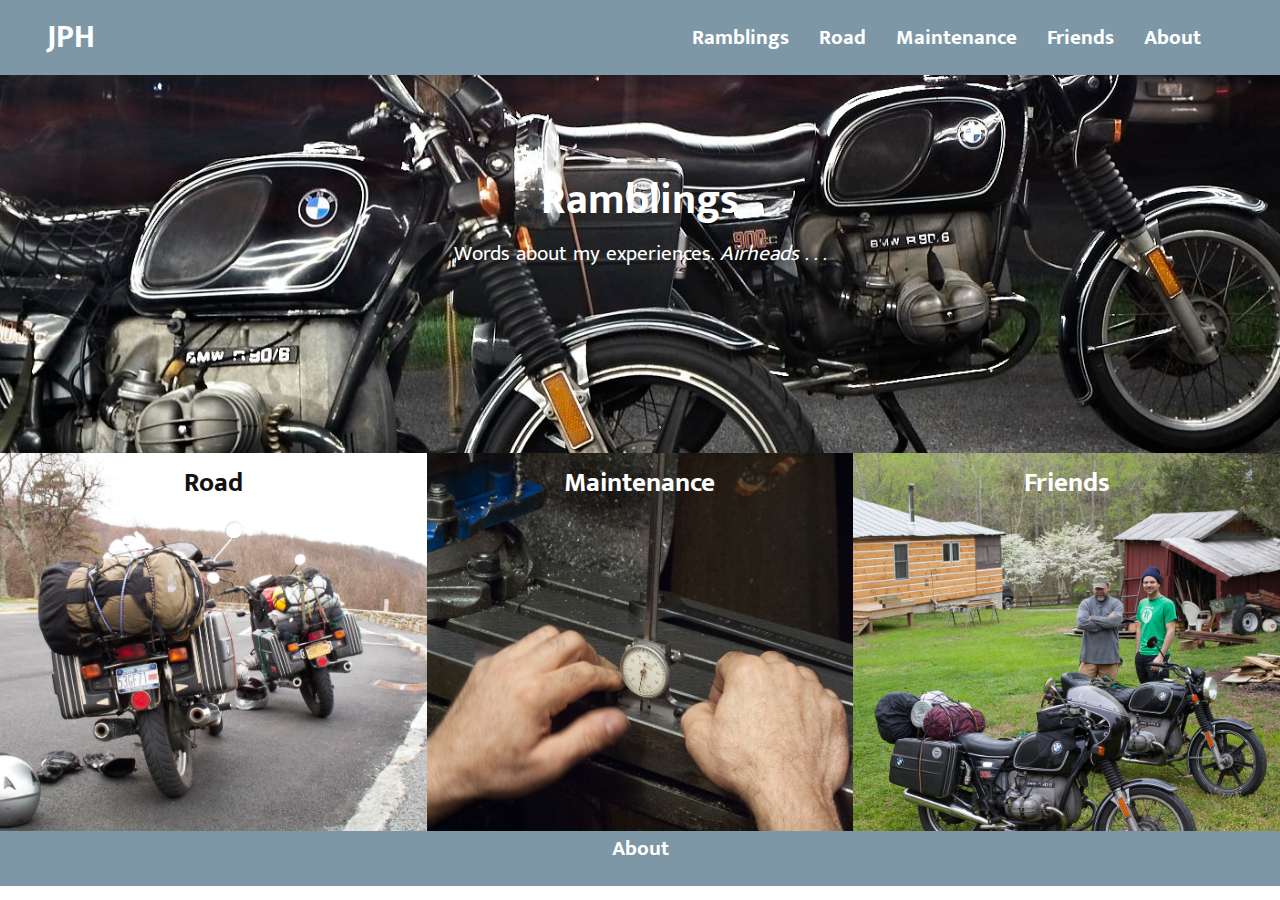
<file: index.html>
<!DOCTYPE html>
<html lang="en-US">
<head>
     <meta charset="UTF-8">
    <meta name="viewport" content="width=device-width, initial-scale=1.0">
    <meta http-equiv="X-UA-Compatible" content="ie=edge">
    <title>JPH Moto</title>
    <link href="https://fonts.googleapis.com/css?family=Mukta+Malar:400,700" rel="stylesheet">
    <link href="css/stylesheet.css" rel="stylesheet">
    <!-- No need for second style sheet as this photo grid does not use lightbox. -->
</head>
<body>
   
    <nav class="nav-height section">
    
    <div class="brand"> <!-- This is the home link and logo. -->
        <a href="index.html">JPH</a>
    </div>
    
    <ul class="nav-list">
        <li> <a href="ramblings.html">Ramblings</a></li>
        <li> <a href="road.html">Road</a></li>
        <li> <a href="maintenance.html">Maintenance</a></li>
        <li> <a href="friends.html">Friends</a></li>
        <li> <a href="about.html">About</a></li>
    </ul>
    </nav>
    
    
    <section class="section-height section-1">
        <h1><a href="ramblings.html">Ramblings</a></h1>
        <p>Words about my experiences. <em>Airheads . . .</em></p>
    </section>
<!-- this section section-2 will stack in a column instead of a row on small screens -->    
    <section class="section-height section-2">
        <article class="sec2-left"><a href="road.html">Road</a></article>
        <article class="sec2-middle"><a href="maintenance.html">Maintenance</a></article>
        <article class="sec2-right"><a href="friends.html">Friends</a></article>
    </section>
    <footer class="footer"><a href="about.html">About</a></footer>
</body>
</html>
</file>
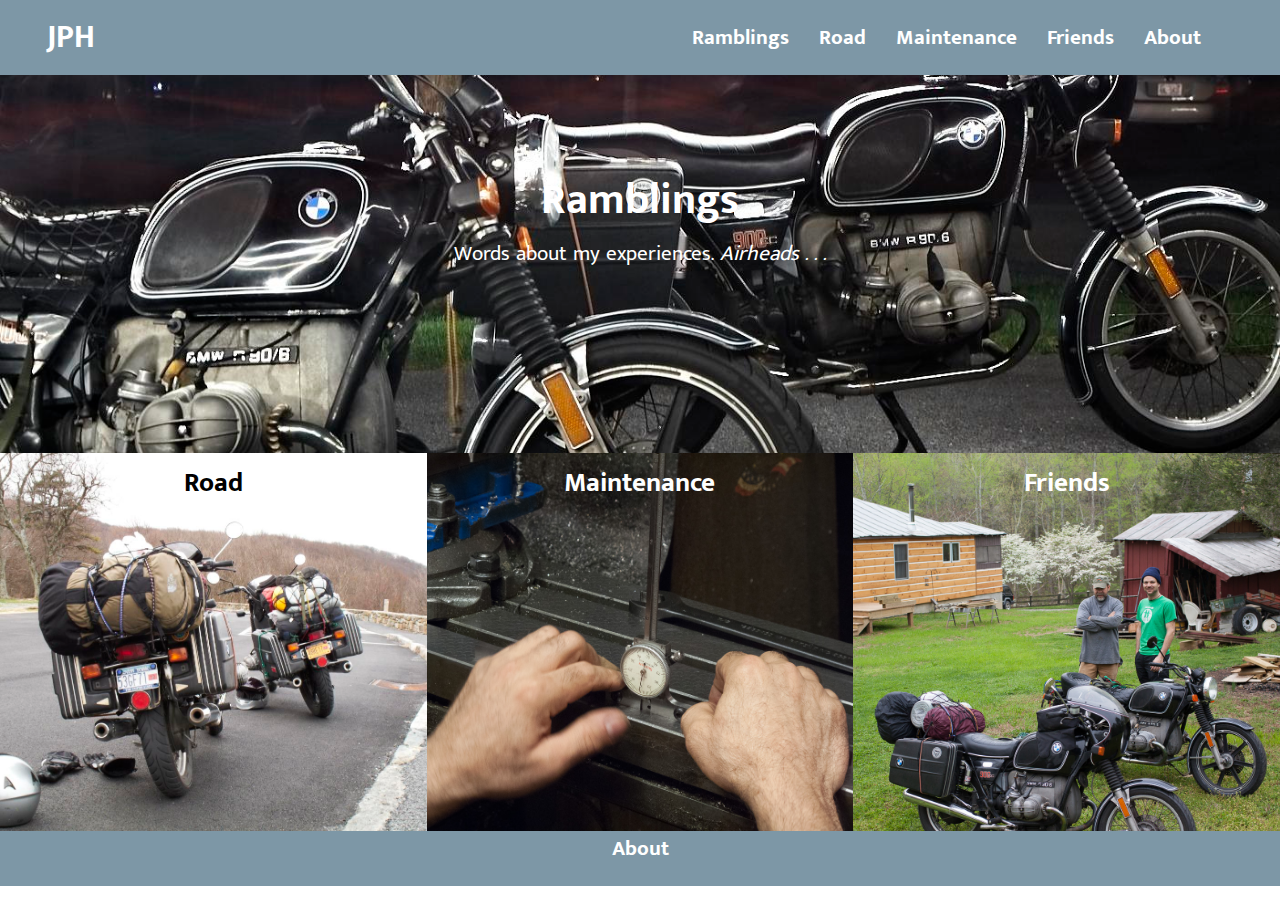
<file: Personal_project_07-23/index.html>
<!DOCTYPE html>
<html lang="en-US">
<head>
     <meta charset="UTF-8">
    <meta name="viewport" content="width=device-width, initial-scale=1.0">
    <meta http-equiv="X-UA-Compatible" content="ie=edge">
    <title>JPH Moto</title>
    <link href="https://fonts.googleapis.com/css?family=Mukta+Malar:400,700" rel="stylesheet">
    <link href="css/stylesheet.css" rel="stylesheet">
</head>
<body>
   
    <nav class="nav-height section">
    
    <div class="brand">
        <a href="index.html">JPH</a>
    </div>
    
    <ul class="nav-list">
        <li> <a href="ramblings.html">Ramblings</a></li>
        <li> <a href="road.html">Road</a></li>
        <li> <a href="maintenance.html">Maintenance</a></li>
        <li> <a href="friends.html">Friends</a></li>
        <li> <a href="about.html">About</a></li>
    </ul>
    </nav>
    
    <!-- maybe I can figure this into the footer? <a class="ret-top" href="#top">TOP</a> -->
    
    <section class="section-height section-1">
        <h1><a href="ramblings.html">Ramblings</a></h1>
        <p>Words about my experiences. <em>Airheads . . .</em></p>
    </section>
    <section class="section-height section-2">
        <article class="sec2-left"><a href="road.html">Road</a></article>
        <article class="sec2-middle"><a href="maintenance.html">Maintenance</a></article>
        <article class="sec2-right"><a href="friends.html">Friends</a></article>
    </section>
    <footer class="footer"><a href="about.html">About</a></footer>
</body>
</html>
</file>
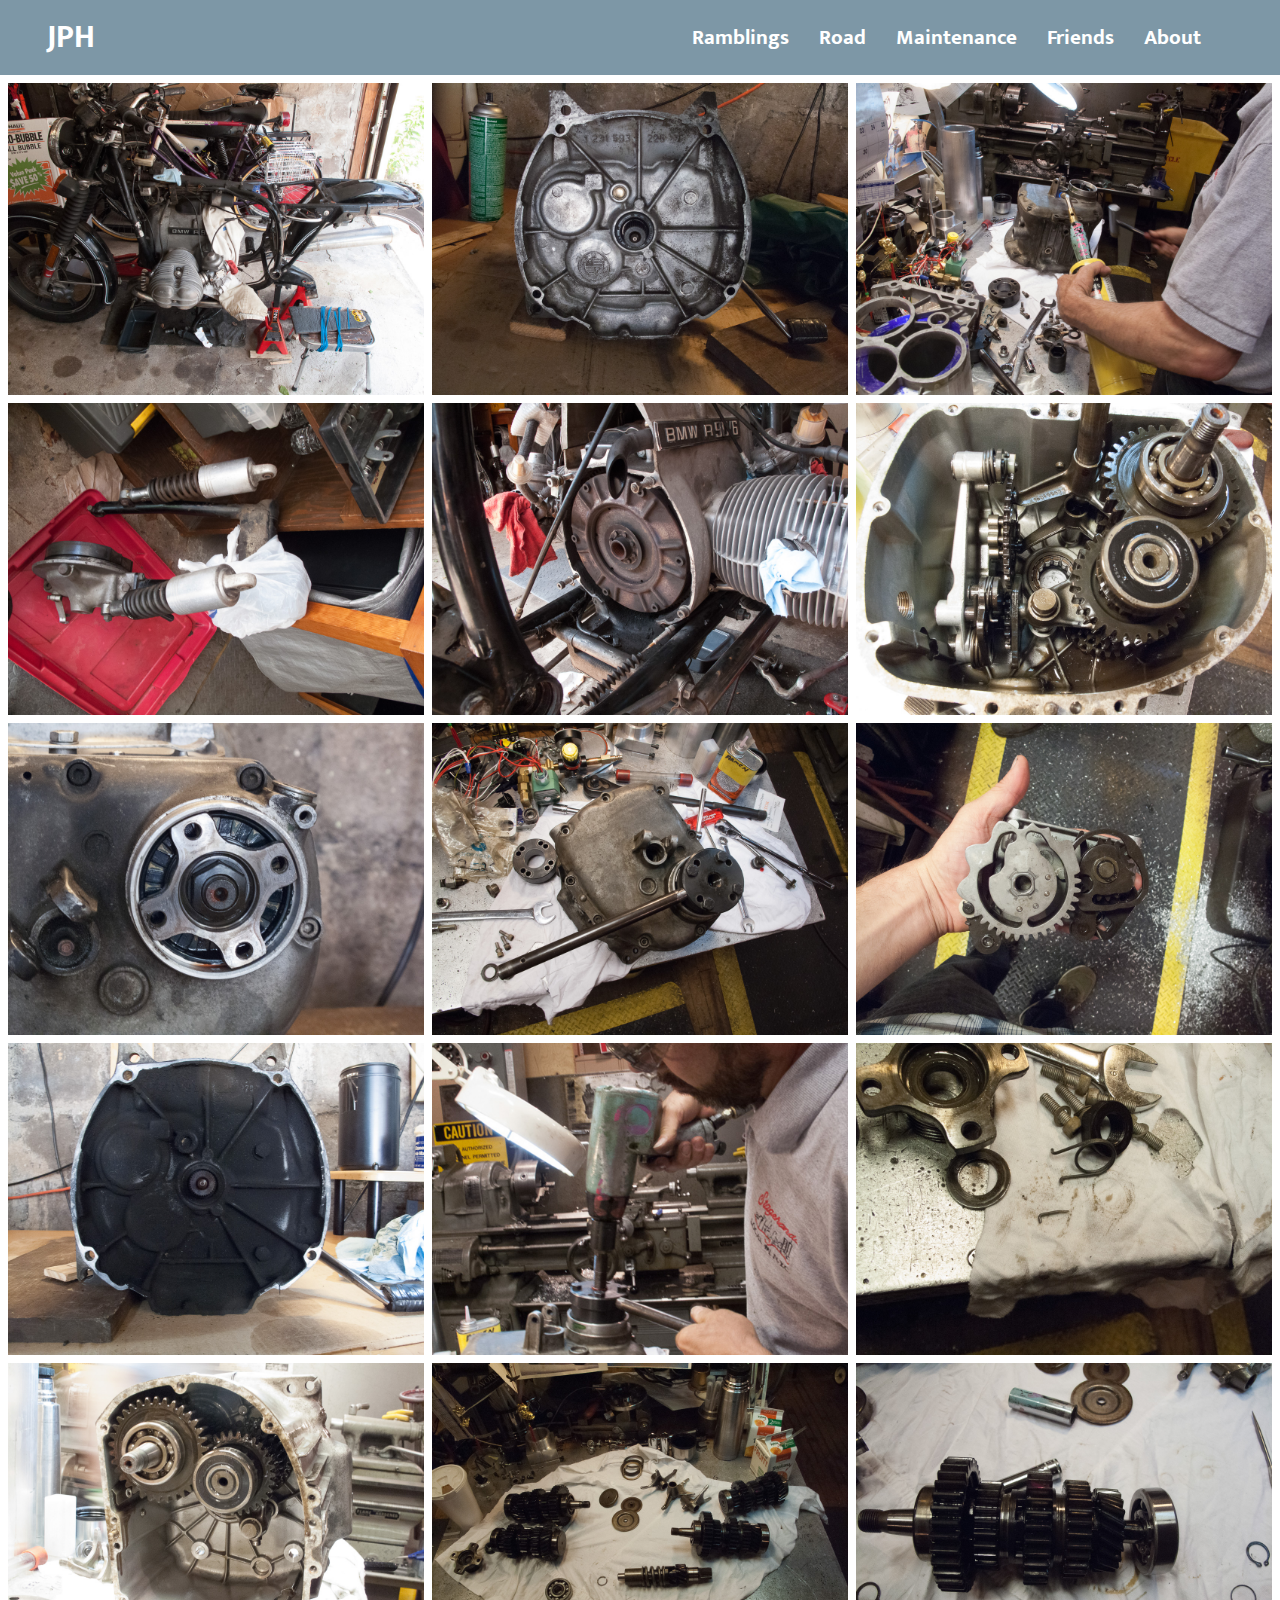
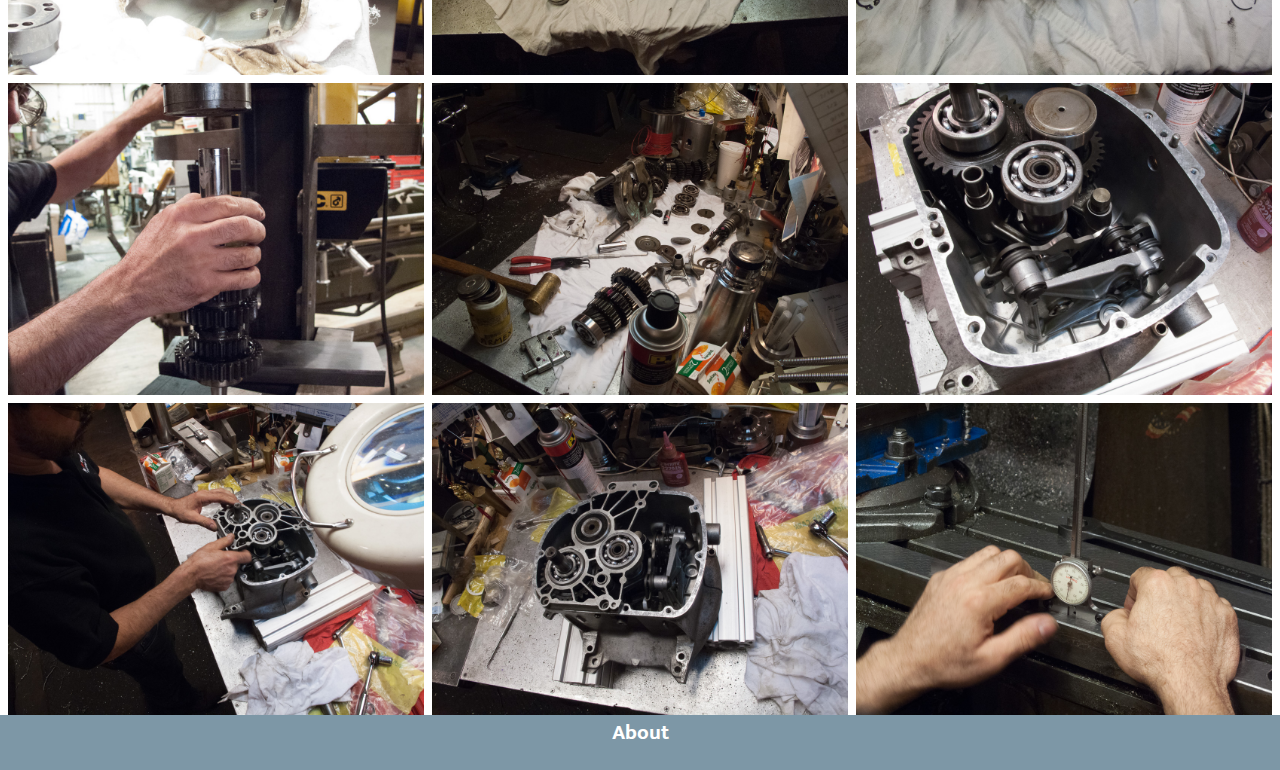
<file: maintenance.html>
<!DOCTYPE html>
<html lang="en-US">
<head>
     <meta charset="UTF-8">
    <meta name="viewport" content="width=device-width, initial-scale=1.0">
    <meta http-equiv="X-UA-Compatible" content="ie=edge">
    <title>JPH Moto Road</title>
    <link href="https://fonts.googleapis.com/css?family=Mukta+Malar:400,700" rel="stylesheet">
    <link href="css/stylesheet.css" rel="stylesheet">
    <!-- No need for second style sheet as this photo grid does not use lightbox. -->
</head>
<body>

    <nav class="nav-height section">
    
    <div class="brand">
        <a href="index.html">JPH</a>
    </div>
    
    <ul class="nav-list">
        <li> <a href="ramblings.html">Ramblings</a></li>
        <li> <a href="road.html">Road</a></li>
        <li> <a href="maintenance.html">Maintenance</a></li>
        <li> <a href="friends.html">Friends</a></li>
        <li> <a href="about.html">About</a></li>
    </ul>
    </nav>
    

    <!-- Photo Grid -->
    <div class="row"> 
      <div class="column">
        <img src="images/maintenance/img_4023.jpg" alt="Photo of pulling transmission and overhauling it." style="width:100%">
        <img src="images/maintenance/img_4024.jpg" alt="Photo of pulling transmission and overhauling it."style="width:100%">
        <img src="images/maintenance/img_4026.jpg" alt="Photo of pulling transmission and overhauling it."style="width:100%">
        <img src="images/maintenance/img_4030.jpg" alt="Photo of pulling transmission and overhauling it."style="width:100%">
        <img src="images/maintenance/img_4078.jpg" alt="Photo of pulling transmission and overhauling it."style="width:100%">
        <img src="images/maintenance/img_4095.jpg" alt="Photo of pulling transmission and overhauling it."style="width:100%">
        <img src="images/maintenance/img_4201.jpg" alt="Photo of pulling transmission and overhauling it."style="width:100%">

      </div>
      <div class="column">
        <img src="images/maintenance/img_4033.jpg" alt="Photo of pulling transmission and overhauling it."style="width:100%">
        <img src="images/maintenance/img_4036.jpg" alt="Photo of pulling transmission and overhauling it."style="width:100%">
        <img src="images/maintenance/img_4051.jpg" alt="Photo of pulling transmission and overhauling it."style="width:100%">
        <img src="images/maintenance/img_4056.jpg" alt="Photo of pulling transmission and overhauling it."style="width:100%">
        <img src="images/maintenance/img_4089.jpg" alt="Photo of pulling transmission and overhauling it."style="width:100%">
        <img src="images/maintenance/img_4098.jpg" alt="Photo of pulling transmission and overhauling it."style="width:100%">
        <img src="images/maintenance/img_4202.jpg" alt="Photo of pulling transmission and overhauling it."style="width:100%">
      </div>  
      <div class="column">
        <img src="images/maintenance/img_4060.jpg" alt="Photo of pulling transmission and overhauling it."style="width:100%">
        <img src="images/maintenance/img_4069.jpg" alt="Photo of pulling transmission and overhauling it."style="width:100%">
        <img src="images/maintenance/img_4073.jpg" alt="Photo of pulling transmission and overhauling it."style="width:100%">
        <img src="images/maintenance/img_4074.jpg" alt="Photo of pulling transmission and overhauling it."style="width:100%">
        <img src="images/maintenance/img_4094.jpg" alt="Photo of pulling transmission and overhauling it."style="width:100%">
        <img src="images/maintenance/img_4200.jpg" alt="Photo of pulling transmission and overhauling it."style="width:100%">
        <img src="images/maintenance/img_4210.jpg" alt="Photo of pulling transmission and overhauling it."style="width:100%">
    </div>
    </div>
    
   <footer class="footer"><a href="about.html">About</a></footer>
</body>
</html>
</file>
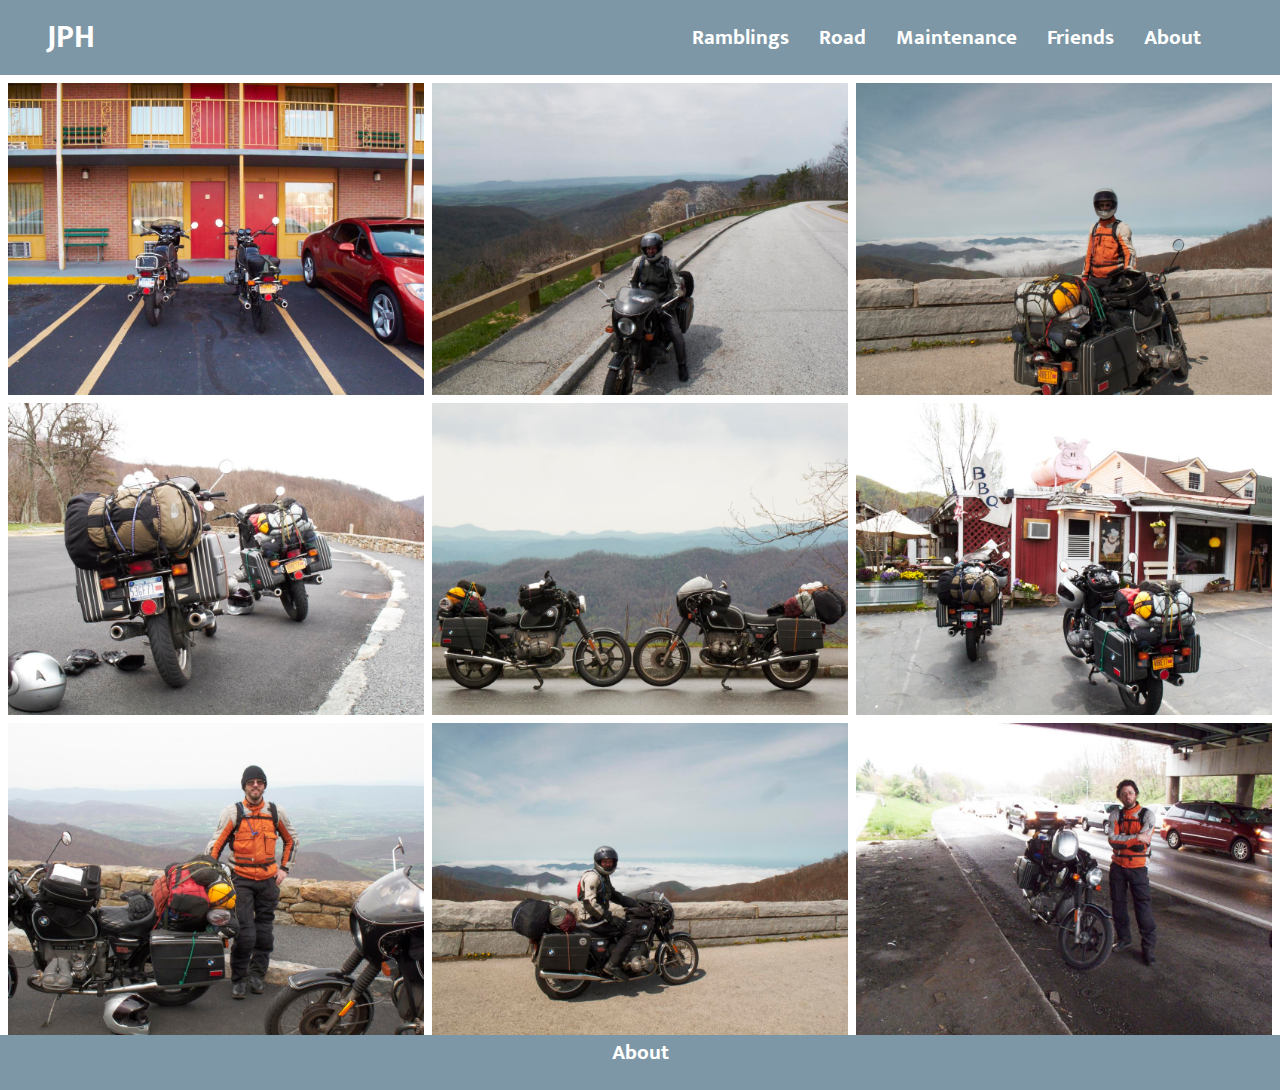
<file: road.html>
<!DOCTYPE html>
<html lang="en-US">
<head>
     <meta charset="UTF-8">
    <meta name="viewport" content="width=device-width, initial-scale=1.0">
    <meta http-equiv="X-UA-Compatible" content="ie=edge">
    <title>JPH Moto Road</title>
    <link href="https://fonts.googleapis.com/css?family=Mukta+Malar:400,700" rel="stylesheet">
    <link href="css/stylesheet.css" rel="stylesheet">
    <link rel="stylesheet" href="css/road.css" type="text/css"> <!--Second style sheet for Photo lightbox -->
</head>
<body>

    <nav class="nav-height section">
    
    <div class="brand">
        <a href="index.html">JPH</a>
    </div>
    
    <ul class="nav-list">
        <li> <a href="ramblings.html">Ramblings</a></li>
        <li> <a href="road.html">Road</a></li>
        <li> <a href="maintenance.html">Maintenance</a></li>
        <li> <a href="friends.html">Friends</a></li>
        <li> <a href="about.html">About</a></li>
    </ul>
    </nav>
    
   
     <!-- Photo Grid -->
    <div class="row"> 
        <div class="column">
            <a href="#img1"><img src="images/road/R_BlueRidgeParkway-g10-002-25p.jpg" alt="Image from the road" style="width:100%"></a>
            <a href="#img2"><img src="images/road/R_BlueRidgeParkway-g10-010-25p.jpg" alt="Image from the road" style="width:100%"></a>
            <a href="#img3"><img src="images/road/R_BlueRidgeParkway-g10-011-25p.jpg"alt="Image from the road" style="width:100%"></a>
        </div>
      
        <div class="column">
            <a href="#img4"><img src="images/road/R_BlueRidgeParkway-g10-021-25p.jpg" alt="Image from the road" style="width:100%"></a>
            <a href="#img5"><img src="images/road/R_BlueRidgeParkway-g10-041-25p.jpg" alt="Image from the road" style="width:100%"></a>
            <a href="#img6"><img src="images/road/R_BlueRidgeParkway-g10-078-25p.jpg" alt="Image from the road" style="width:100%"></a>
        </div>  
      
        <div class="column" id="column3">
            <a href="#img7"><img class="left" src="images/road/R_BlueRidgeParkway-g10-079-25p.jpg" alt="Image from the road" style="width:100%"></a>
            <a href="#img8"><img src="images/road/R_BlueRidgeParkway-g10-015-25p.jpg" alt="Image from the road" style="width:100%"></a>
            <a href="#img9"><img class="right" src="images/road/R_BlueRidgeParkway-g10-087-25p.jpg" alt="Image from the road" style="width:100%"></a>
        </div>
    </div>
    
<!-- Photo lightbox --> 
    <div id="img1" class="lightbox">
        <a href="road.html" class="modal"><img src="images/road/R_BlueRidgeParkway-g10-002-25p.jpg"alt="Image from the road"style="width:100%"></a>
        <a href="road.html" class="empty-space"></a>
    </div>
    <div id="img2" class="lightbox">
        <a href="road.html" class="modal"><img src="images/road/R_BlueRidgeParkway-g10-010-25p.jpg"alt="Image from the road"style="width:100%"></a>
        <a href="road.html" class="empty-space"></a>
    </div>
    <div id="img3" class="lightbox">
        <a href="road.html" class="modal"><img src="images/road/R_BlueRidgeParkway-g10-011-25p.jpg"alt="Image from the road"style="width:100%"></a>
        <a href="road.html" class="empty-space"></a>
    </div>
    <div id="img4" class="lightbox">
        <a href="road.html" class="modal"><img src="images/road/R_BlueRidgeParkway-g10-021-25p.jpg"alt="Image from the road"style="width:100%"></a>
        <a href="road.html" class="empty-space"></a>
    </div>
    <div id="img5" class="lightbox">
        <a href="road.html" class="modal"><img src="images/road/R_BlueRidgeParkway-g10-041-25p.jpg"alt="Image from the road"style="width:100%"></a>
        <a href="road.html" class="empty-space"></a>
    </div>
    <div id="img6" class="lightbox">
        <a href="road.html" class="modal"><img src="images/road/R_BlueRidgeParkway-g10-078-25p.jpg"alt="Image from the road"style="width:100% height=100%"></a>
        <a href="road.html" class="empty-space"></a>
    </div>
    <div id="img7" class="lightbox">
        <a href="road.html" class="modal"><img src="images/road/R_BlueRidgeParkway-g10-079-25p.jpg"alt="Image from the road"style="width:100%"></a>
        <a href="road.html" class="empty-space"></a>
    </div>
        <div id="img8" class="lightbox">
        <a href="road.html" class="modal"><img src="images/road/R_BlueRidgeParkway-g10-015-25p.jpg"alt="Image from the road"style="width:100%"></a>
        <a href="road.html" class="empty-space"></a>
    </div>
    <div id="img9" class="lightbox">
        <a href="road.html" class="modal"><img src="images/road/R_BlueRidgeParkway-g10-087-25p.jpg"alt="Image from the road"style="width:100%"></a>
        <a href="road.html" class="empty-space"></a>
    </div>
    
    
   <footer class="footer"><a href="about.html">About</a></footer>
</body>
</html>
</file>
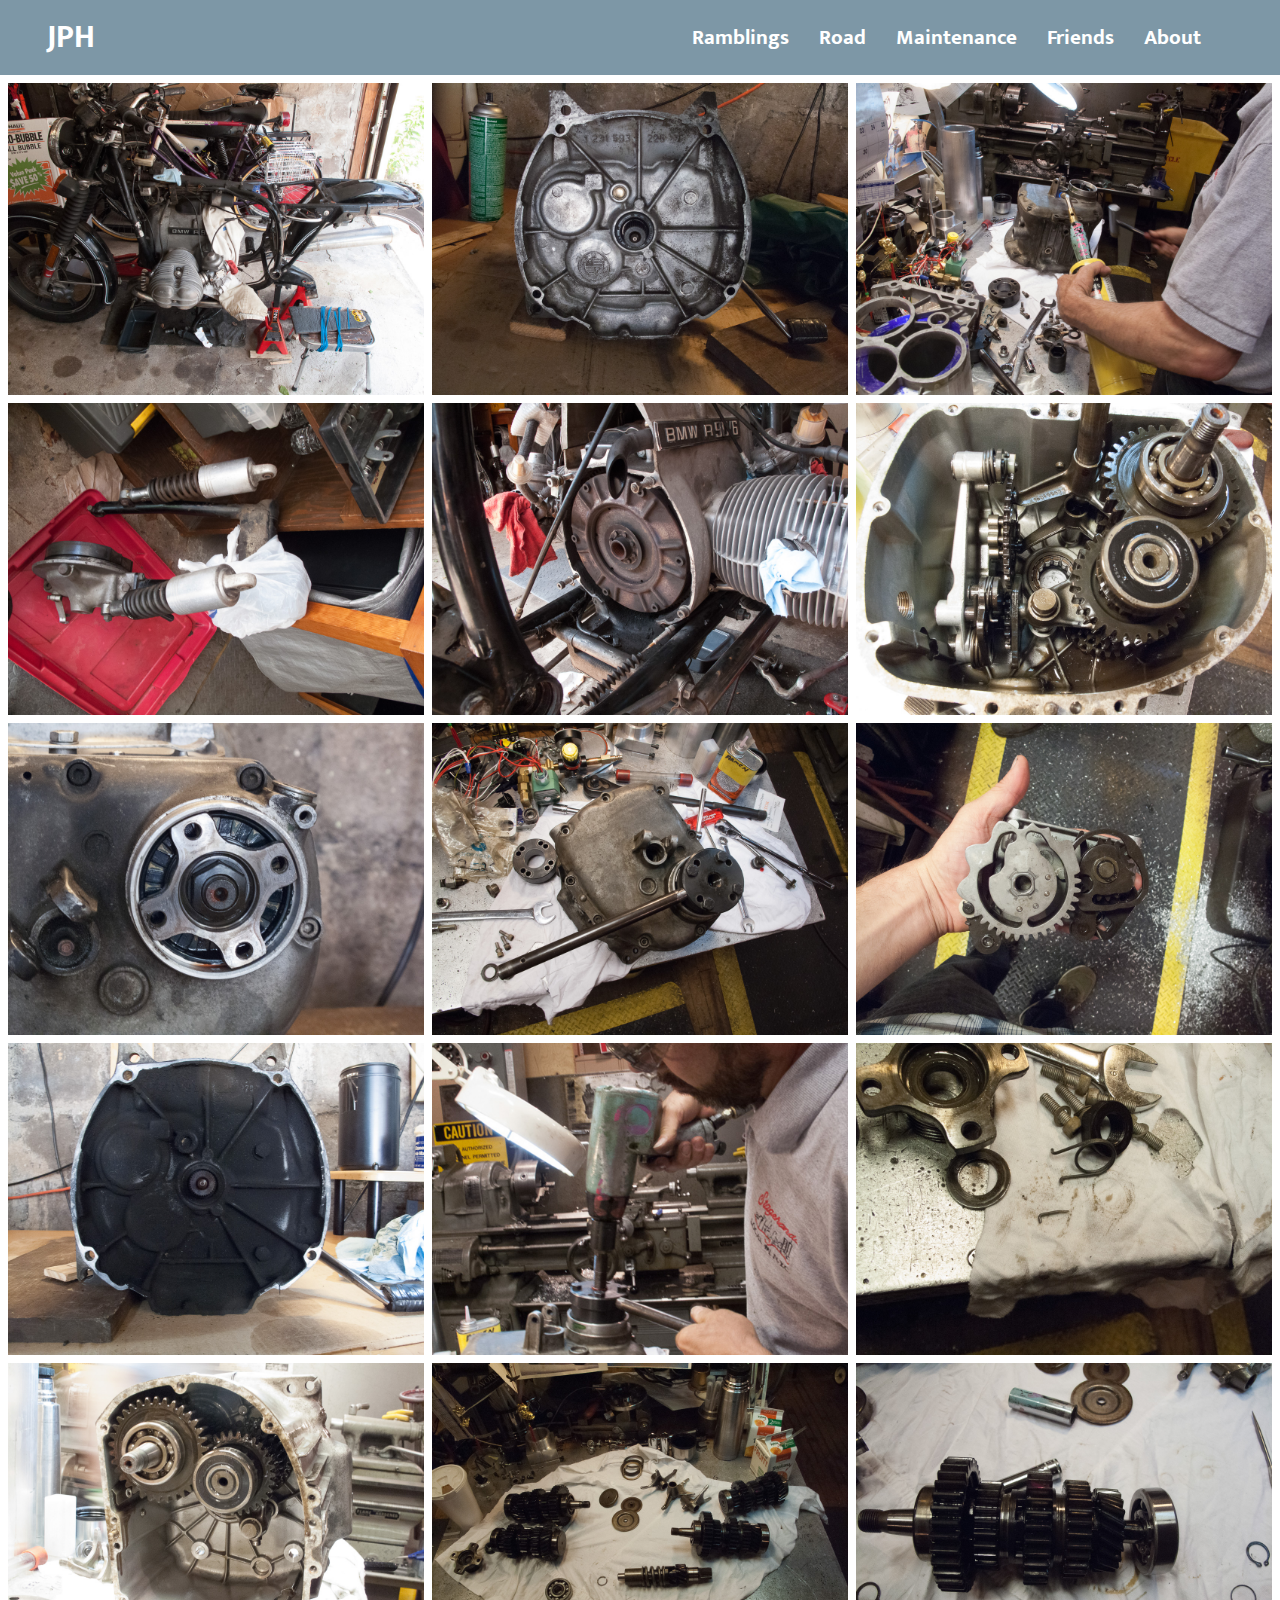
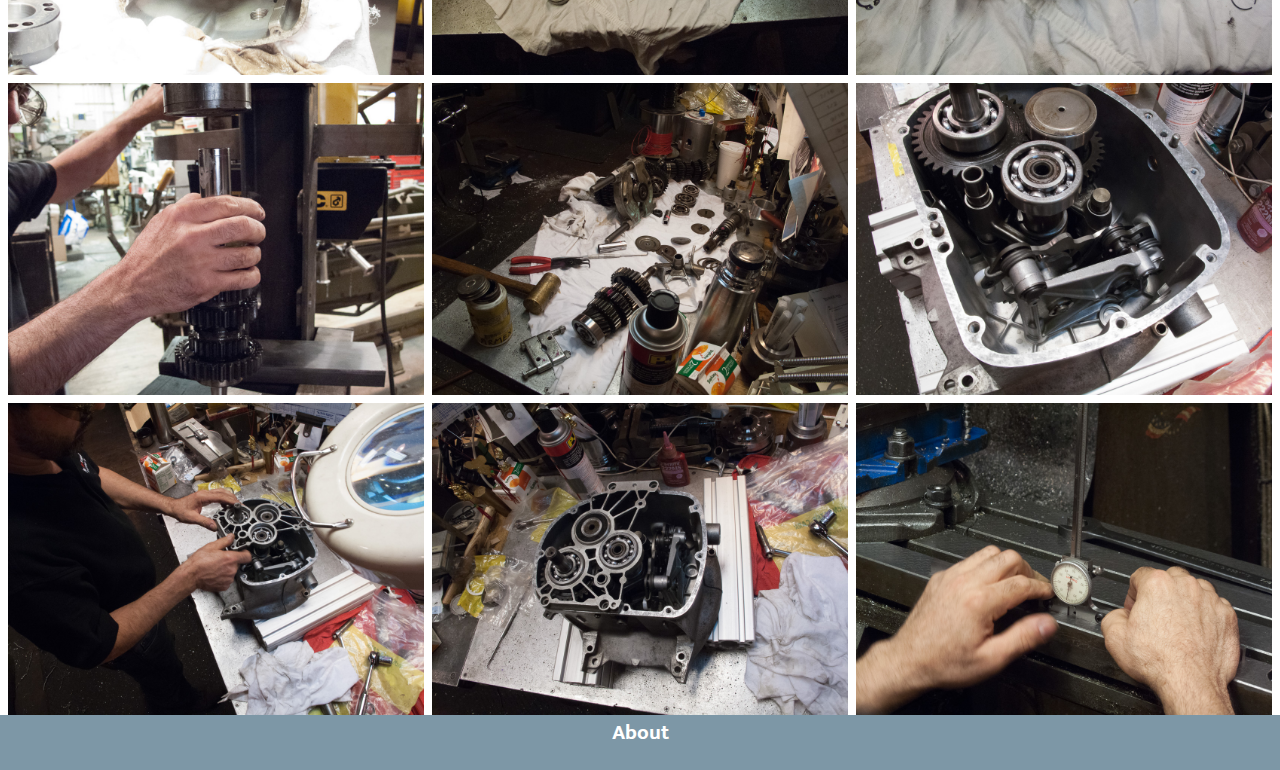
<file: Personal_project_07-23/maintenance.html>
<!DOCTYPE html>
<html lang="en-US">
<head>
     <meta charset="UTF-8">
    <meta name="viewport" content="width=device-width, initial-scale=1.0">
    <meta http-equiv="X-UA-Compatible" content="ie=edge">
    <title>JPH Moto Road</title>
    <link href="https://fonts.googleapis.com/css?family=Mukta+Malar:400,700" rel="stylesheet">
    <link href="css/stylesheet.css" rel="stylesheet">
</head>
<body>

    <nav class="nav-height section">
    
    <div class="brand">
        <a href="index.html">JPH</a>
    </div>
    
    <ul class="nav-list">
        <li> <a href="ramblings.html">Ramblings</a></li>
        <li> <a href="road.html">Road</a></li>
        <li> <a href="maintenance.html">Maintenance</a></li>
        <li> <a href="friends.html">Friends</a></li>
        <li> <a href="about.html">About</a></li>
    </ul>
    </nav>
    
<!-- How can I get the scroll to not interfere with the Nav bar and footer? ––––––--------------------------------------- -->    
    <!-- Photo Grid -->
    <div class="row"> 
      <div class="column">
        <a href="images/maintenance/img_4023.jpg" target="_blank"><img src="images/maintenance/img_4023.jpg" style="width:100%"></a>
        <a href="images/maintenance/img_4024.jpg" target="_blank"><img src="images/maintenance/img_4024.jpg" style="width:100%"></a>
        <a href="images/maintenance/img_4026.jpg" target="_blank"><img src="images/maintenance/img_4026.jpg" style="width:100%"></a>
        <a href="images/maintenance/img_4030.jpg" target="_blank"><img src="images/maintenance/img_4030.jpg" style="width:100%"></a>
        <a href="images/maintenance/img_4078.jpg" target="_blank"><img src="images/maintenance/img_4078.jpg" style="width:100%"></a>
        <a href="images/maintenance/img_4095.jpg" target="_blank"><img src="images/maintenance/img_4095.jpg" style="width:100%"></a>
        <a href="images/maintenance/img_4201.jpg" target="_blank"><img src="images/maintenance/img_4201.jpg" style="width:100%"></a>

      </div>
      <div class="column">
        <a href="images/maintenance/img_4033.jpg" target="_blank"><img src="images/maintenance/img_4033.jpg" style="width:100%"></a>
        <a href="images/maintenance/img_4036.jpg" target="_blank"><img src="images/maintenance/img_4036.jpg" style="width:100%"></a>
        <a href="images/maintenance/img_4051.jpg" target="_blank"><img src="images/maintenance/img_4051.jpg" style="width:100%"></a>
        <a href="images/maintenance/img_4056.jpg" target="_blank"><img src="images/maintenance/img_4056.jpg" style="width:100%"></a>
        <a href="images/maintenance/img_4089.jpg" target="_blank"><img src="images/maintenance/img_4089.jpg" style="width:100%"></a>
        <a href="images/maintenance/img_4098.jpg" target="_blank"><img src="images/maintenance/img_4098.jpg" style="width:100%"></a>
        <a href="images/maintenance/img_4202.jpg" target="_blank"><img src="images/maintenance/img_4202.jpg" style="width:100%"></a>
      </div>  
      <div class="column">
        <a href="images/maintenance/img_4060.jpg" target="_blank"><img src="images/maintenance/img_4060.jpg" style="width:100%"></a>
        <a href="images/maintenance/img_4069.jpg" target="_blank"><img src="images/maintenance/img_4069.jpg" style="width:100%"></a>
        <a href="images/maintenance/img_4073.jpg" target="_blank"><img src="images/maintenance/img_4073.jpg" style="width:100%"></a>
        <a href="images/maintenance/img_4074.jpg" target="_blank"><img src="images/maintenance/img_4074.jpg" style="width:100%"></a>
        <a href="images/maintenance/img_4094.jpg" target="_blank"><img src="images/maintenance/img_4094.jpg" style="width:100%"></a>
        <a href="images/maintenance/img_4200.jpg" target="_blank"><img src="images/maintenance/img_4200.jpg" style="width:100%"></a>
        <a href="images/maintenance/img_4210.jpg" target="_blank"><img src="images/maintenance/img_4210.jpg" style="width:100%"></a>

    </div>
    </div>
    
   <footer class="footer"><a href="about.html">About</a></footer>
</body>
</html>
</file>
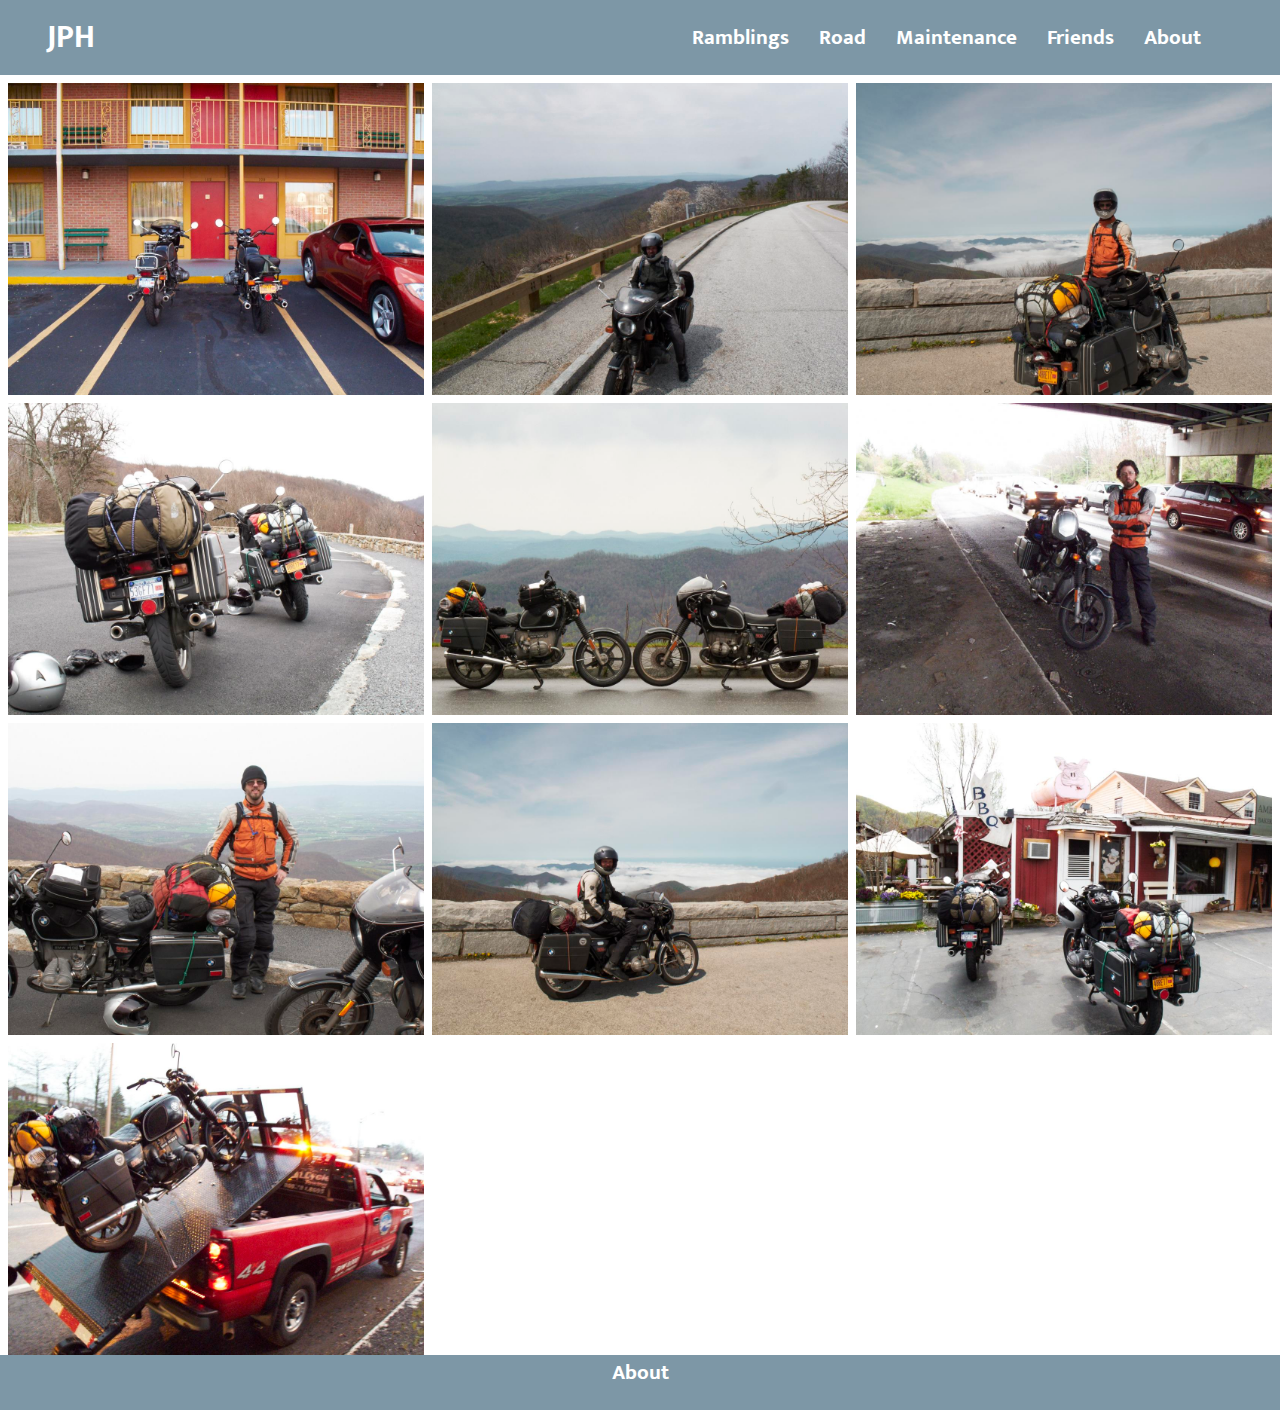
<file: Personal_project_07-23/road.html>
<!DOCTYPE html>
<html lang="en-US">
<head>
     <meta charset="UTF-8">
    <meta name="viewport" content="width=device-width, initial-scale=1.0">
    <meta http-equiv="X-UA-Compatible" content="ie=edge">
    <title>JPH Moto Road</title>
    <link href="https://fonts.googleapis.com/css?family=Mukta+Malar:400,700" rel="stylesheet">
    <link href="css/stylesheet.css" rel="stylesheet">
</head>
<body>

    <nav class="nav-height section">
    
    <div class="brand">
        <a href="index.html">JPH</a>
    </div>
    
    <ul class="nav-list">
        <li> <a href="ramblings.html">Ramblings</a></li>
        <li> <a href="road.html">Road</a></li>
        <li> <a href="maintenance.html">Maintenance</a></li>
        <li> <a href="friends.html">Friends</a></li>
        <li> <a href="about.html">About</a></li>
    </ul>
    </nav>
    
<!-- How can I get the scroll to not interfere with the Nav bar and footer? ––––––--------------------------------------- -->    
    <!-- Photo Grid -->
    <div class="row"> 
      <div class="column">
        <a href="images/road/R_BlueRidgeParkway-g10-002-25p.jpg" target="_blank"><img src="images/road/R_BlueRidgeParkway-g10-002-25p.jpg" style="width:100%"></a>
        <a href="images/road/R_BlueRidgeParkway-g10-010-25p.jpg" target="_blank"><img src="images/road/R_BlueRidgeParkway-g10-010-25p.jpg" style="width:100%"></a>
        <a href="images/road/R_BlueRidgeParkway-g10-011-25p.jpg" target="_blank"><img src="images/road/R_BlueRidgeParkway-g10-011-25p.jpg" style="width:100%"></a>
        <a href="images/road/R_BlueRidgeParkway-g10-091-25p.jpg" target="_blank"><img src="images/road/R_BlueRidgeParkway-g10-091-25p.jpg" style="width:100%"></a>

      </div>
      <div class="column">
        <a href="images/road/R_BlueRidgeParkway-g10-021-25p.jpg" target="_blank"> <img src="images/road/R_BlueRidgeParkway-g10-021-25p.jpg" style="width:100%"></a>
        <a href="images/road/R_BlueRidgeParkway-g10-041-25p.jpg" target="_blank"><img src="images/road/R_BlueRidgeParkway-g10-041-25p.jpg" style="width:100%"></a>
        <a href="images/road/R_BlueRidgeParkway-g10-078-25p.jpg" target="_blank"><img src="images/road/R_BlueRidgeParkway-g10-078-25p.jpg" style="width:100%"></a>
      </div>  
      <div class="column">
        <a href="images/road/R_BlueRidgeParkway-g10-079-25p.jpg" target="_blank"><img src="images/road/R_BlueRidgeParkway-g10-079-25p.jpg" style="width:100%"></a>
        <a href="images/road/R_BlueRidgeParkway-g10-087-25p.jpg" target="_blank"><img src="images/road/R_BlueRidgeParkway-g10-087-25p.jpg" style="width:100%"></a>
        <a href="images/road/R_BlueRidgeParkway-g10-015-25p.jpg" target="_blank"><img src="images/road/R_BlueRidgeParkway-g10-015-25p.jpg" style="width:100%"></a>

    </div>
    </div>
    
   <footer class="footer"><a href="about.html">About</a></footer>
</body>
</html>
</file>
<file: css/stylesheet.css>
/* CSS RESET */
* {
    margin: 0;
    padding: 0;
    box-sizing: border-box;
    text-align: center;
}
/* End CSS RESET */

/* Color Themes. Ended up not using all of the colors but only used colors from this theme. 
#7D97A6
#F79F00
#13120F
#D7D7D6
#EE6B39
*/
html {
    font-size: 16pt;
}

body{
    font-family: 'Mukta Malar', sans-serif;
    color: #FFF; /* #FFF = white color */
}

img[alt] {
    color: #13120F;
}
nav {
    background: #7D97A6;
    display: flex;
    justify-content: space-between;
    align-items: center;
    height: 75px;
    width: 100vw;
}

nav ul {
    list-style-type: none;
    display: flex;
    justify-content:space-between;
    align-items: center;
    padding-right: 05vw;
}

nav li {
      font-weight: bold;
      color: #fff;
      font-size: 1.0rem;
}

.brand {
      font-weight: bold;
      color: #fff;
      font-size: 1.5rem;
      padding-left: 2.5vw;
}

nav a:link {
    display: block;
    text-decoration: none;
    padding: 10px 15px 10px 15px; 
    /* the padding defines the height and width of the hover state of the nav list items */
}

nav a:hover {
    background: #D7D7D6;
    color: #7D97A6;
}

a {
    font-weight: bold;
    text-decoration: none;
}

.section-height {
    height: 42vh;
}

a:link, a:visited {
  background-color: transparent;
  text-transform: none;
    color: inherit;
}

.section-1 {
    background-color: #13120F;
    background-image: url("../images/road/R_BlueRidgeParkway-5D-41-25p.jpg");
    background-repeat: no-repeat;
    background-position: 55% 60%;
    background-size: cover; /* better than 100% 100% so the image isn't skewed*/
    color: #FFF;
    padding-top: 10vh;
}

.section-2 {
    display: flex;
    background-color: #FFF;
    font-size: 1.25rem
}

.sec2-left {
    height: inherit;
    background-image:url("../images/road/R_BlueRidgeParkway-g10-010-25p.jpg");
    background-repeat: no-repeat;
    background-position: 39% 50%;
    background-size: cover; /* better than 100% 100% so the image isn't skewed*/
    width: 33.333%;
    padding: 8px 8px 8px 8px;
    color: #13120F; /* color "black" since text is against white sky background*/
}

.sec2-middle {
    height: inherit;
    background-image:url("../images/maintenance/img_4210.jpg");
    background-repeat: no-repeat;
    background-position: 55% 50%;
    background-size: cover; /* better than 100% 100% so the image isn't skewed*/
    width: 33.333%;
    padding: 8px 8px 8px 8px;
    color: #FFF;

}

.sec2-right {
    height: inherit;
    background-image:url("../images/friends/f_blueridgeparkway-5d-04.jpg");
    background-repeat: no-repeat;
    background-position: 75% 50%;
    background-size: cover; /* better than 100% 100% so the image isn't skewed*/
    width: 33.334%;
    padding: 8px 8px 8px 8px;
    color: #FFF;
}

.ramblings {
    background-image: url(../images/road/R_BlueRidgeParkway-5D-41-25p.jpg);
    background-repeat: no-repeat;
    background-position: 75% 50%;
    background-size: cover; /* better than 100% 100% so the image isn't skewed*/
    padding: 02vw 10vw 02vw 10vw;
    color: #13120F;
    font-size: 1rem;
    height: 82vh;
}

.ramblings a {
    color: #7D97A6; 
}

.ramblings p {
     background-color: rgba(255,255,255,.70);
     padding: 2rem;
}

.about {
    background-image: url(../images/about/img_2967.jpg);
    background-repeat: no-repeat;
    background-position: 75% 50%;
    background-size: cover; /* better than 100% 100% so the image isn't skewed*/
    padding: 02vw 10vw 02vw 10vw;
    color: #13120F;
        font-size: 1rem;
    height: 82vh;
}

.about p {
    background-color: rgba(255,255,255,.70);
    padding: 2rem;
}
.road-1 {
    background-color: #13120F;
}

.road-2 {
    background-color: #13120F;
}

.footer {
    background-color: #7D97A6;
    height: 55px;
}

/* Photo grid sourced from "https://www.w3schools.com/howto/tryit.asp?filename=tryhow_css_image_grid_responsive" -------------------------------------------------------------------------------------------------------------*/
.row {
    display: -ms-flexbox; /* IE10 */
    display: flex;
    -ms-flex-wrap: wrap; /* IE10 */
    flex-wrap: wrap;
    padding: 0 4px;
}

/* Create three equal columns that sits next to each other was 4 at 25% but  wanted 3 to match my home page Applies to Road/Maintenance/Friends */
.column {
    -ms-flex: 33.333%; /* IE10 */
    flex: 33.333%;
    max-width: 33.333%;
    padding: 0 4px;
}

.column img {
    margin-top: 8px;
    vertical-align: middle;
}

/* Responsive layout - makes a two column-layout instead of three columns */
@media screen and (max-width: 800px) {
    .column {
        -ms-flex: 50%;
        flex: 50%;
        max-width: 50%;
    }
    
    #column3 img{
        /*display: flex;*/
        flex-direction: row;
        /*max-width:100%;*/
    }
    
    .left {
        padding-right: 4px;
    }
    .right {
        padding-left: 4px;
    }
}

/* Responsive layout - makes the two columns stack on top of each other instead of next to each other */
@media screen and (max-width: 600px) {
    .column {
        -ms-flex: 100%;
        flex: 100%;
        max-width: 100%;
    }
    /* makes nav bar a column on small screens */
    nav ul{
        flex-direction: column;
        /*height: 250px; */
        width: 100%;
        align-items: flex-start;
        /*padding-left: 30px;*/
    }
   nav {
       height: 275px;
   }
  
    .brand a {
        position: relative;	
        top: -15px; 
    }
/*End-makes nav bar a column on small screens */

/* stacks sections on small screens */
    .section-1 {
        height: 25vh;
    }
    .section-2 {
        flex-direction: column;
        height: 75vh;
        }
    .sec2-left {
        width: 100%;
        }
    .sec2-middle {
        width: 100%;
           }
    .sec2-right {
        width: 100%;
        }
}
</file>
<file: Personal_project_07-23/css/stylesheet.css>
/* CSS RESET */
* {
    margin: 0;
    padding: 0;
    box-sizing: border-box;
    text-align: center;
}
/* End CSS RESET */

/* Color Themes 
#7D97A6
#F79F00
#13120F
#D7D7D6
#EE6B39
*/
html {
    font-size: 16pt;
}

body{
    font-family: 'Mukta Malar', sans-serif;
    color: #FFF; /* #FFF = white color */
}

nav {
    background: #7D97A6;
    display: flex;
    justify-content: space-between;
    align-items: center;
    /*height: 10vh;*/
    height: 75px;
    width: 100vw;
}

nav ul {
    list-style-type: none;
    display: flex;
    /*height: 45px; if this was defined as height then the hover color would only apply to the text*/ 
    /*width: 100%;*/
    justify-content:space-between;
    align-items: center;
    padding-right: 05vw;
}

nav li {
      font-weight: bold;
      color: #fff;
      font-size: 1.0rem;
}

.brand {
      font-weight: bold;
      color: #fff;
      font-size: 1.5rem;
      padding-left: 2.5vw;
      /*padding-top: 5px;*/
}

/*a: link{*/
/*    }  font-weight: bold;*/

nav a:link {
    display: block;
    /* color: #D7D7D6; this was making the nav links gray*/
    text-decoration: none;
    padding: 10px 15px 10px 15px; 
    /* the padding defines the height and widthe of the hover state of the nav list items */
}

nav a:hover {
    background: #D7D7D6;
    color: #7D97A6;
}

a {
    font-weight: bold;
    text-decoration: none;
}

.section-height {
    height: 42vh;
    /*margin: 8px 8px;*/
}

/* link reset ???? This seams to be keeping the blue from showing up on the links in sections 1 and 2*/
a:link, a:visited {
  background-color: transparent;
  text-transform: none;
    color: inherit;
}

.section-1 {
    background-color: #13120F;
    background-image: url("../images/road/R_BlueRidgeParkway-5D-41-25p.jpg");
    background-repeat: no-repeat;
    background-position: 55% 60%;
    background-size: cover; /* better than 100% 100% so the image isn't skewed*/
    color: #FFF;
    padding-top: 10vh;
    /* max-width: 600px;
    margin: 0 auto; */
}

.section-2 {
    display: flex;
    background-color: #FFF;
    font-size: 1.25rem
}

.sec2-left {
    /*background-color: #EE6B39;*/
    height: inherit;
    background-image:url("../images/road/R_BlueRidgeParkway-g10-010-25p.jpg");
    background-repeat: no-repeat;
    background-position: 39% 50%;
    background-size: cover; /* better than 100% 100% so the image isn't skewed*/
    width: 33.333%;
    padding: 8px 8px 8px 8px;
    /*margin: 8px 4px 8px 8px;*/
    color: #000000; /* color black since text is against white sky background*/
}

.sec2-middle {
    /*background-color: #EE6B39; #13120F instead? */
    height: inherit;
    background-image:url("../images/maintenance/img_4210.jpg");
    background-repeat: no-repeat;
    background-position: 55% 50%;
    background-size: cover; /* better than 100% 100% so the image isn't skewed*/
    width: 33.333%;
    padding: 8px 8px 8px 8px;
    /*margin: 8px 4px 8px 4px;*/
    color: #FFF;

}

.sec2-right {
    /*background-color: #EE6B39;*/
    height: inherit;
    background-image:url("../images/friends/f_blueridgeparkway-5d-04.jpg");
    background-repeat: no-repeat;
    background-position: 75% 50%;
    background-size: cover; /* better than 100% 100% so the image isn't skewed*/
    width: 33.334%;
    padding: 8px 8px 8px 8px;
    /*margin: 8px 8px 8px 4px;*/
    color: #FFF;
}

.ramblings {
  /*width:100%;*/
  /*display: flex;*/
    background-image: url(../images/road/R_BlueRidgeParkway-5D-41-25p.jpg);
    background-repeat: no-repeat;
    background-position: 75% 50%;
    background-size: cover; /* better than 100% 100% so the image isn't skewed*/
    padding: 02vw 10vw 02vw 10vw;
    color: #FFF;
    font-size: 1.25rem;
    height: 82vh;
}

.about {
  /*width:100%;*/
  /*display: flex;*/
    background-image: url(../images/about/img_2967.jpg);
    background-repeat: no-repeat;
    background-position: 75% 50%;
    background-size: cover; /* better than 100% 100% so the image isn't skewed*/
    padding: 02vw 10vw 02vw 10vw;
    color: #FFF;
    font-size: 1.25rem;
    height: 82vh;
}

.road-1 {
    background-color: #13120F;
}

.road-2 {
    background-color: #13120F;
}

.footer {
    background-color: #7D97A6;
    height: 55px;
    /*position: ;*/
    /* footer is not below the last image —need to figure out how to calculate the vh*/
/* I want to figure out how to have "About" centered vertically in the footer */
}

/* Photo grid sourced from "https://www.w3schools.com/howto/tryit.asp?filename=tryhow_css_image_grid_responsive" -------------------------------------------------------------------------------------------------------------*/
.row {
    display: -ms-flexbox; /* IE10 */
    display: flex;
    -ms-flex-wrap: wrap; /* IE10 */
    flex-wrap: wrap;
    padding: 0 4px;
}

/* Create three equal columns that sits next to each other was 4 at 25% but  wanted 3 to match my home page Applies to Road/Maintenance/Friends */
.column {
    -ms-flex: 33.333%; /* IE10 */
    flex: 33.333%;
    max-width: 33.333%;
    padding: 0 4px;
}

.column img {
    margin-top: 8px;
    vertical-align: middle;
}

/* Responsive layout - makes a two column-layout instead of four columns */
@media screen and (max-width: 800px) {
    .column {
        -ms-flex: 50%;
        flex: 50%;
        max-width: 50%;
    }
}

/* Responsive layout - makes the two columns stack on top of each other instead of next to each other */
@media screen and (max-width: 600px) {
    .column {
        -ms-flex: 100%;
        flex: 100%;
        max-width: 100%;
    }
}


/* I'd like to add media quiery changes for the nav bar to stack when small*/
</file>
<file: css/road.css>
/* based on code by Gregory Schier
https://codepen.io/gschier/pen/HCoqh Use for images pop up and close without needing to close a new window. */

.lightbox {
	/** Default lightbox to hidden */
	display: none;

	/** Position and style */
	position: fixed;
	z-index: 999;
	width: 100vw;
	height: 100vh;
	text-align: center;
	top: 0px;
	left: 0;
	background: rgba(225,225,225,0.8);
}

.empty-space {
    display:inline-block;
    width:100vw;
    height:100vh;
    position: fixed;
}

.modal img {
	/** Pad the lightbox image */
	margin-left: 1rem;
    margin-right: 1rem;
    margin-top: 90px;
    max-width: 90vw;
	max-height: 80vh;
    object-fit: contain;
}

.lightbox:target {
	/** Remove default browser outline */
	outline: none;

	/** Unhide lightbox **/
	display: block;
}
</file>
